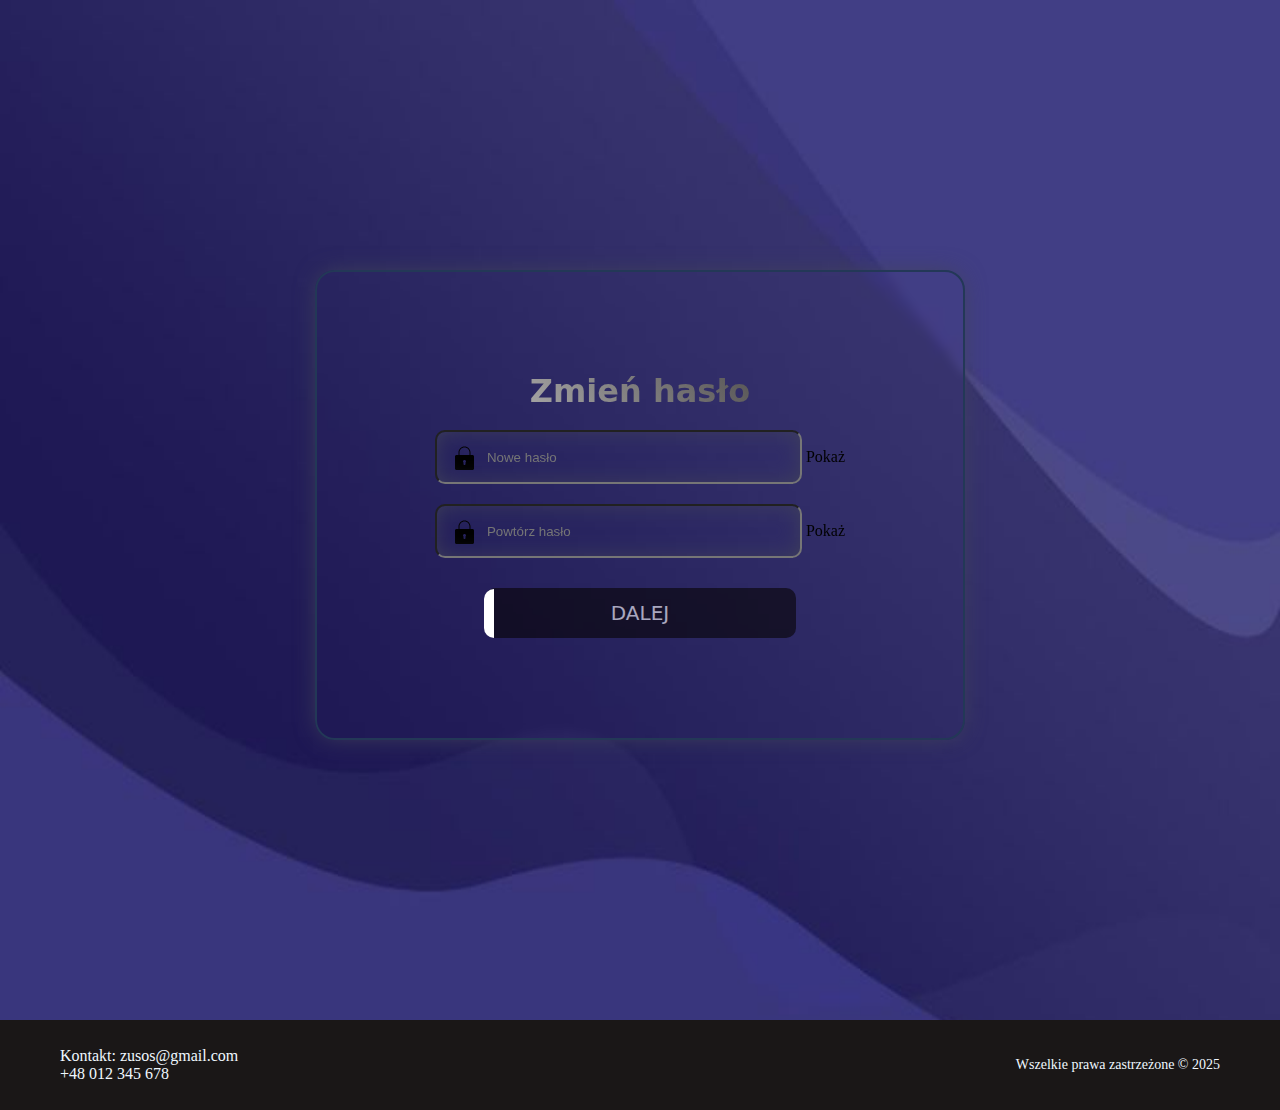
<file: sites/change_password.html>
<!DOCTYPE html>
<html lang="en">
<head>
    <meta charset="UTF-8">
    <meta name="viewport" content="width=device-width, initial-scale=1.0">
    <title>Zmiana hasła</title>
    <link rel="stylesheet" href="../style/loginstyles.css">
</head>
<body>
    <main>
        <div class="login-container">
            <form action="/" method="post" id="repasswordForm">
                <h1>Zmień hasło</h1>
                <input type="password" name="password" id="password" placeholder="Nowe hasło">
                <span id="show">Pokaż</span>
                <input type="password" name="repassword" id="repassword" placeholder="Powtórz hasło">
                <span id="show2">Pokaż</span>
                <div class="blad"></div>
                <button type="submit" class="submit">DALEJ</button>
                <span class="blad"></span>
                <script src="../scripts/change_password_check.js"></script>
                <div class="animation-in-button"></div>
            </form>
        </div>

    </main>
    <footer>
        <address>
           <p>Kontakt: zusos@gmail.com <br> 
            +48 012 345 678</p>
        </address>
        <span>Wszelkie prawa zastrzeżone © 2025</span>
        
    </footer>
</body>
</html>
</file>
<file: style/loginstyles.css>
*{
    margin: 0;
    padding: 0;
}


body{
    background-image: url("../images/background.jpg");
    background-repeat: no-repeat;
    background-size: 100vw 120vh;
}
.login-container{
    width: 650px;
    height: 750px;
    margin-left: auto;
    margin-right: auto;   
    border-radius: 10px;
    margin-top: 30vh;
}
form{
    text-align: center;
    backdrop-filter: blur(5px);
    padding: 100px 10px;
    border-radius: 20px;
    border: 2px solid rgb(35, 56, 87);
    box-shadow: #333;
    -webkit-box-shadow: 0px 0px 23px -4px rgba(66, 68, 90, 1);
    -moz-box-shadow: 0px 0px 23px -4px rgba(66, 68, 90, 1);
    box-shadow: 0px 0px 23px -4px rgba(66, 68, 90, 1);
    z-index: 3;
}
form input{
    width: 50%;
    background: none;
    border-radius: 10px;
    margin-top: 20px;
    height: 50px;
    color: antiquewhite;
    padding-left: 50px;
    outline: none;
    -webkit-box-shadow: inset 0px 0px 23px -4px rgba(66, 68, 90, 1);
    -moz-box-shadow: inset 0px 0px 23px -4px rgba(66, 68, 90, 1);
    box-shadow: inset 0px 0px 23px -4px rgba(66, 68, 90, 1);
}
form h1{
    font-family: system-ui, -apple-system, BlinkMacSystemFont, 'Segoe UI', Roboto, Oxygen, Ubuntu, Cantarell, 'Open Sans', 'Helvetica Neue', sans-serif;
  background: -webkit-linear-gradient(45deg ,#e2e2e2, #1a1717);
  -webkit-background-clip: text;
  -webkit-text-fill-color: transparent;
}
#login{
    background-image: url("../images/login-icon.png");
    background-repeat: no-repeat;
    background-size: 50px 50px;
}
#password{
    background-image: url("../images/lock-icon.svg");
    background-repeat: no-repeat;
    background-position: 5px;
    background-size: 25px 25px;
    background-position: 15px;
}
#repassword{
    background-image: url("../images/lock-icon.svg");
    background-repeat: no-repeat;
    background-position: 5px;
    background-size: 25px 25px;
    background-position: 15px;
}
.submit{
    width: 311px;
    margin-top: 30px;
    height: 50px;
    border-radius: 10px;
    background-color: rgb(7, 4, 4);
    opacity: 0.6;
    color: white;
    font-size: 20px;
    outline: none;
    border: none;
    transition: opacity 0.3s ease;
    font-family: system-ui, -apple-system, BlinkMacSystemFont, 'Segoe UI', Roboto, Oxygen, Ubuntu, Cantarell, 'Open Sans', 'Helvetica Neue', sans-serif;

}
.submit:hover{
    opacity: 0.8;
    cursor: pointer;
}
.animation-in-button{
    position: absolute;
    height: 49px;
    width: 10px;
    background-color: white;
    bottom: 100px;
    border-radius: 10px 0 0 10px;
    left: 167px;
}

.submit:hover~.animation-in-button{
    animation: submitAnimation 0.5s linear forwards;
}

@keyframes submitAnimation {
    from{
        transform: translateX(0);
        border-radius: 10px 0 0 10px;
    }
    to{
        transform: translateX(306px);
        border-radius: 0 10px 10px 0;
    }
    
}


footer{
    background-color: #1a1717;
    height: 10vh;
    width: 100%;
    justify-content: space-between;
    
}
address{
    color: aliceblue;
    padding: 20px;
    float: left;
}
footer span{
    color: aliceblue;
    float: right;
    margin: 20px;
}




/* FOOTER */
footer {
    background-color: #1a1717;
    width: 100%;
    min-height: 10vh;
    color: aliceblue;

    display: flex;
    justify-content: space-between;
    align-items: center;
    padding: 20px 40px;
    box-sizing: border-box;
}

footer address {
    font-style: normal;
}

footer span {
    font-size: 14px;
}
</file>
